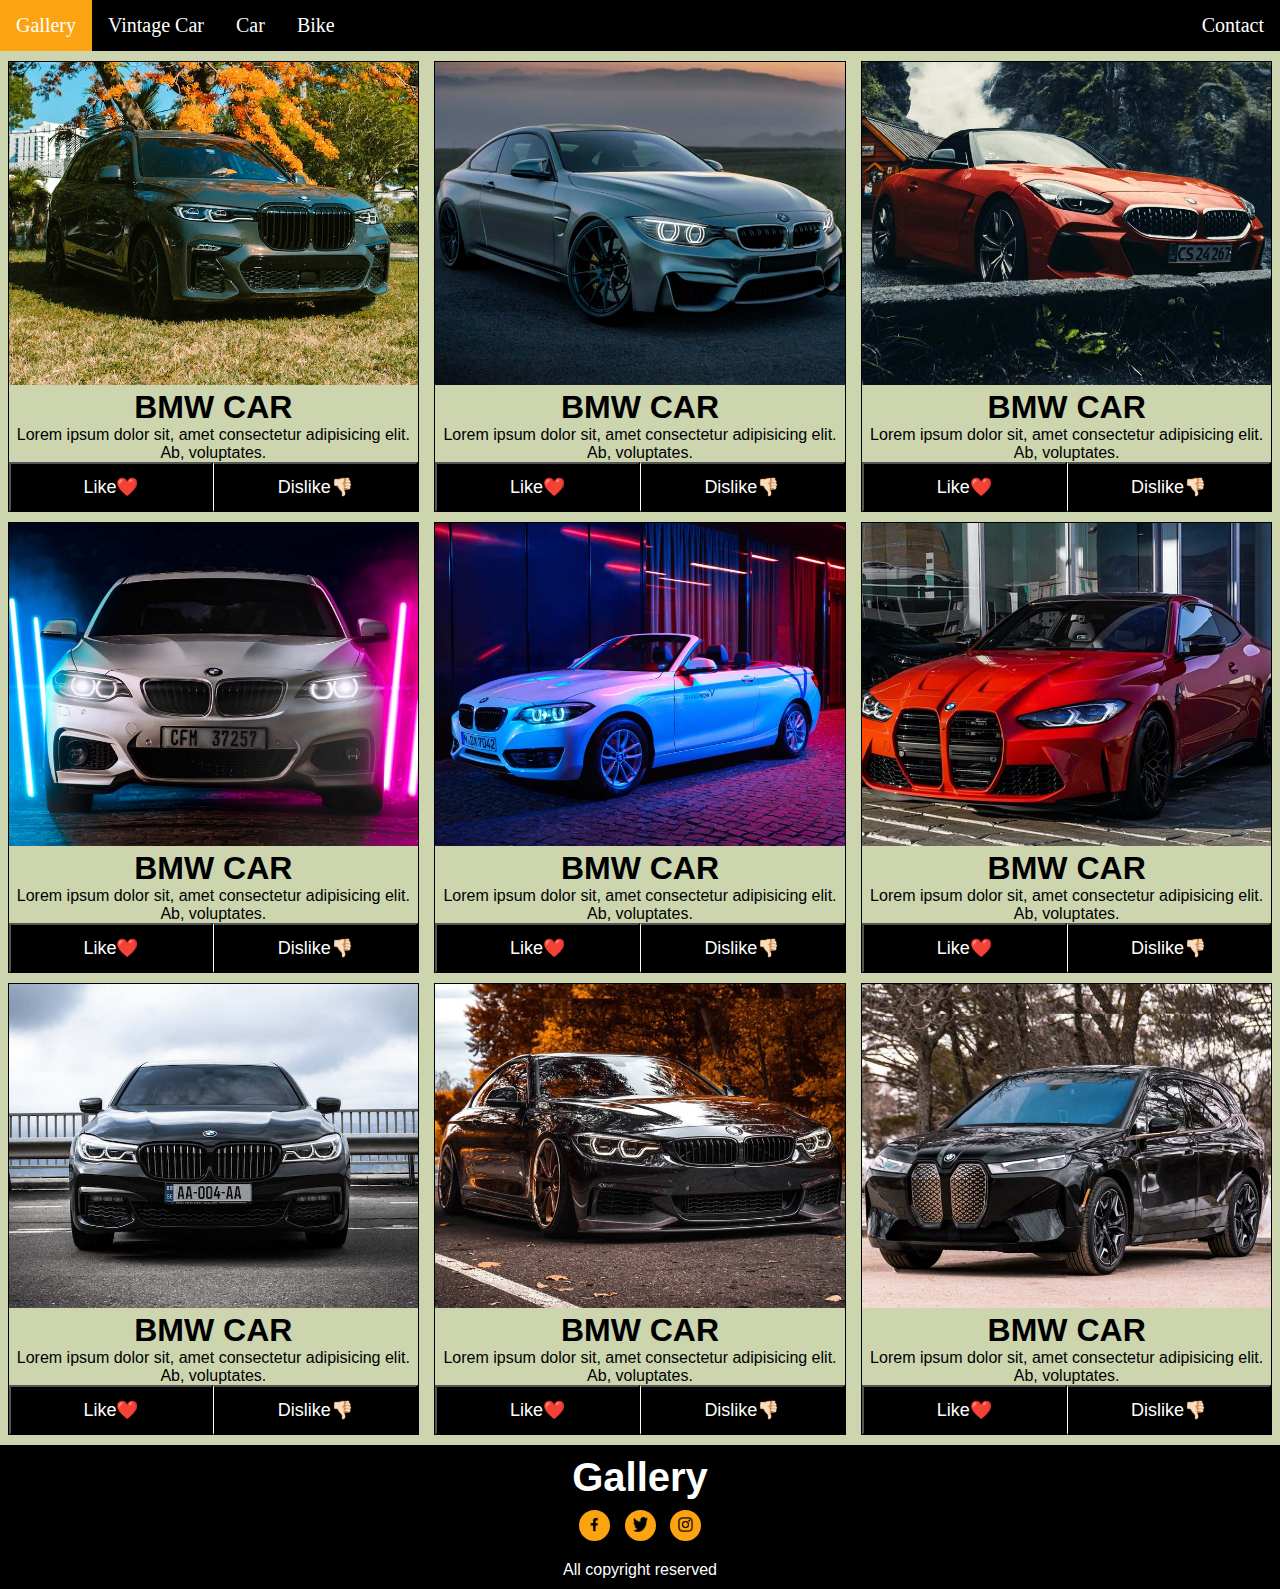
<file: index.html>
<!DOCTYPE html>
<html lang="en">
<head>
    <meta charset="UTF-8">
    <meta http-equiv="X-UA-Compatible" content="IE=edge">
    <meta name="viewport" content="width=device-width, initial-scale=1.0">
    <link rel="stylesheet" href="style.css">
    <link rel="shortcut icon" href="image/favicon.ico" type="image/x-icon">
    <title>Gallery</title>
</head>
<body>
    <header>
        <ul>
            <li class="logo"><a href="index.html">Gallery</a></li>
            <li><a href="vintage.html">Vintage Car</a></li>
            <li><a href="index.html">Car</a></li>
            <li><a href="bike.html">Bike</a></li>
            <li style="float:right"><a href="#contact">Contact</a></li>
        </ul>
    </header>
    <main>
        <div class="item">
            <div class="card">
                <img src="image/car.jpg" alt="Denim Jeans" style="width:100%">
                <h1>BMW CAR</h1>
                <p>Lorem ipsum dolor sit, amet consectetur adipisicing elit. Ab, voluptates.</p>
                <p>
                    <button>Like❤️</button>
                    <button>Dislike👎🏻</button>
                </p>
            </div>
            <div class="card">
                <img src="image/car2.jpg" alt="Denim Jeans" style="width:100%">
                <h1>BMW CAR</h1>
                <p>Lorem ipsum dolor sit, amet consectetur adipisicing elit. Ab, voluptates.</p>
                <p>
                    <button>Like❤️</button>
                    <button>Dislike👎🏻</button>
                </p>
            </div>
            <div class="card">
                <img src="image/car3.jpg" alt="Denim Jeans" style="width:100%">
                <h1>BMW CAR</h1>
                <p>Lorem ipsum dolor sit, amet consectetur adipisicing elit. Ab, voluptates.</p>
                <p>
                    <button>Like❤️</button>
                    <button>Dislike👎🏻</button>
                </p>
            </div>
        </div>
        <div class="item">
            <div class="card">
                <img src="image/car4.jpg" alt="Denim Jeans" style="width:100%">
                <h1>BMW CAR</h1>
                <p>Lorem ipsum dolor sit, amet consectetur adipisicing elit. Ab, voluptates.</p>
                <p>
                    <button>Like❤️</button>
                    <button>Dislike👎🏻</button>
                </p>
            </div>
            <div class="card">
                <img src="image/car5.jpg" alt="Denim Jeans" style="width:100%">
                <h1>BMW CAR</h1>
                <p>Lorem ipsum dolor sit, amet consectetur adipisicing elit. Ab, voluptates.</p>
                <p>
                    <button>Like❤️</button>
                    <button>Dislike👎🏻</button>
                </p>
            </div>
            <div class="card">
                <img src="image/car6.jpg" alt="Denim Jeans" style="width:100%">
                <h1>BMW CAR</h1>
                <p>Lorem ipsum dolor sit, amet consectetur adipisicing elit. Ab, voluptates.</p>
                <p>
                    <button>Like❤️</button>
                    <button>Dislike👎🏻</button>
                </p>
            </div>
        </div>
        <div class="item">
            <div class="card">
                <img src="image/car7.jpg" alt="Denim Jeans" style="width:100%">
                <h1>BMW CAR</h1>
                <p>Lorem ipsum dolor sit, amet consectetur adipisicing elit. Ab, voluptates.</p>
                <p>
                    <button>Like❤️</button>
                    <button>Dislike👎🏻</button>
                </p>
            </div>
            <div class="card">
                <img src="image/car8.jpg" alt="Denim Jeans" style="width:100%">
                <h1>BMW CAR</h1>
                <p>Lorem ipsum dolor sit, amet consectetur adipisicing elit. Ab, voluptates.</p>
                <p>
                    <button>Like❤️</button>
                    <button>Dislike👎🏻</button>
                </p>
            </div>
            <div class="card">
                <img src="image/car9.jpg" alt="Denim Jeans" style="width:100%">
                <h1>BMW CAR</h1>
                <p>Lorem ipsum dolor sit, amet consectetur adipisicing elit. Ab, voluptates.</p>
                <p>
                    <button>Like❤️</button>
                    <button>Dislike👎🏻</button>
                </p>
            </div>
        </div>
    </main>

    <footer id="contact">
        <div class="footer">
            <h1>Gallery</h1>
            <ul>
                <li><a href="#facebook"><img src="image/facebook.png" alt="facebook_icon"></a></li>
                <li><a href="#twitter"><img src="image/twitter.png" alt="twitter_icon"></a></li>
                <li><a href="#instagram"><img src="image/instagram.png" alt="instagram_icon"></a></li>
            </ul>
            <p>All copyright reserved</p>
        </div>
    </footer>
</body>
</html>
</file>
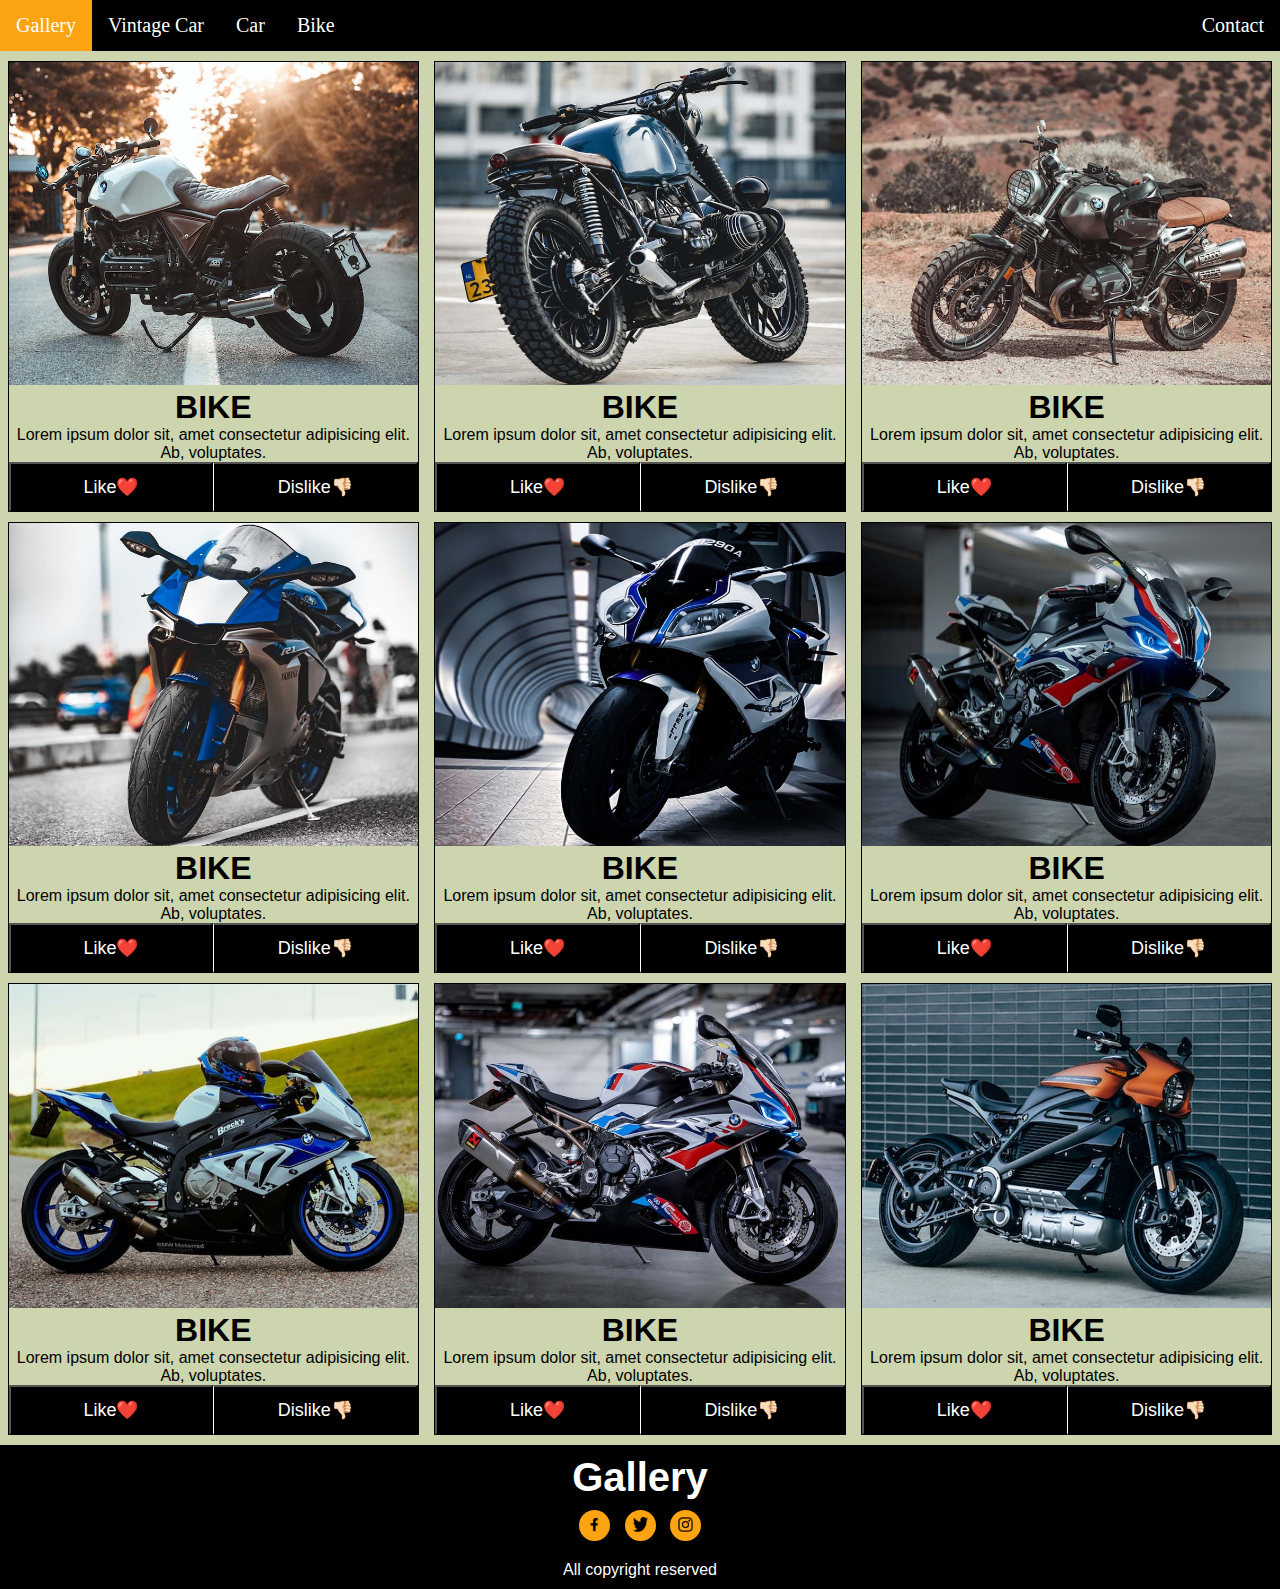
<file: bike.html>
<!DOCTYPE html>
<html lang="en">
<head>
    <meta charset="UTF-8">
    <meta http-equiv="X-UA-Compatible" content="IE=edge">
    <meta name="viewport" content="width=device-width, initial-scale=1.0">
    <link rel="stylesheet" href="style.css">
    <link rel="shortcut icon" href="image/favicon.ico" type="image/x-icon">
    <title>Gallery</title>
</head>
<body>
    <header>
        <ul>
            <li class="logo"><a href="index.html">Gallery</a></li>
            <li><a href="vintage.html">Vintage Car</a></li>
            <li><a href="index.html">Car</a></li>
            <li><a href="bike.html">Bike</a></li>
            <li style="float:right"><a href="#contact">Contact</a></li>
        </ul>
    </header>
    <main>
        <div class="item">
            <div class="card">
                <img src="image/bike1.jpg" alt="Denim Jeans" style="width:100%">
                <h1>BIKE</h1>
                <p>Lorem ipsum dolor sit, amet consectetur adipisicing elit. Ab, voluptates.</p>
                <p>
                    <button>Like❤️</button>
                    <button>Dislike👎🏻</button>
                </p>
            </div>
            <div class="card">
                <img src="image/bike2.jpg" alt="Denim Jeans" style="width:100%">
                <h1>BIKE</h1>
                <p>Lorem ipsum dolor sit, amet consectetur adipisicing elit. Ab, voluptates.</p>
                <p>
                    <button>Like❤️</button>
                    <button>Dislike👎🏻</button>
                </p>
            </div>
            <div class="card">
                <img src="image/bike3.jpg" alt="Denim Jeans" style="width:100%">
                <h1>BIKE</h1>
                <p>Lorem ipsum dolor sit, amet consectetur adipisicing elit. Ab, voluptates.</p>
                <p>
                    <button>Like❤️</button>
                    <button>Dislike👎🏻</button>
                </p>
            </div>
        </div>
        <div class="item">
            <div class="card">
                <img src="image/bike4.jpg" alt="Denim Jeans" style="width:100%">
                <h1>BIKE</h1>
                <p>Lorem ipsum dolor sit, amet consectetur adipisicing elit. Ab, voluptates.</p>
                <p>
                    <button>Like❤️</button>
                    <button>Dislike👎🏻</button>
                </p>
            </div>
            <div class="card">
                <img src="image/bike5.jpg" alt="Denim Jeans" style="width:100%">
                <h1>BIKE</h1>
                <p>Lorem ipsum dolor sit, amet consectetur adipisicing elit. Ab, voluptates.</p>
                <p>
                    <button>Like❤️</button>
                    <button>Dislike👎🏻</button>
                </p>
            </div>
            <div class="card">
                <img src="image/bike6.jpg" alt="Denim Jeans" style="width:100%">
                <h1>BIKE</h1>
                <p>Lorem ipsum dolor sit, amet consectetur adipisicing elit. Ab, voluptates.</p>
                <p>
                    <button>Like❤️</button>
                    <button>Dislike👎🏻</button>
                </p>
            </div>
        </div>
        <div class="item">
            <div class="card">
                <img src="image/bike7.jpg" alt="Denim Jeans" style="width:100%">
                <h1>BIKE</h1>
                <p>Lorem ipsum dolor sit, amet consectetur adipisicing elit. Ab, voluptates.</p>
                <p>
                    <button>Like❤️</button>
                    <button>Dislike👎🏻</button>
                </p>
            </div>
            <div class="card">
                <img src="image/bike8.jpg" alt="Denim Jeans" style="width:100%">
                <h1>BIKE</h1>
                <p>Lorem ipsum dolor sit, amet consectetur adipisicing elit. Ab, voluptates.</p>
                <p>
                    <button>Like❤️</button>
                    <button>Dislike👎🏻</button>
                </p>
            </div>
            <div class="card">
                <img src="image/bike9.jpg" alt="Denim Jeans" style="width:100%">
                <h1>BIKE</h1>
                <p>Lorem ipsum dolor sit, amet consectetur adipisicing elit. Ab, voluptates.</p>
                <p>
                    <button>Like❤️</button>
                    <button>Dislike👎🏻</button>
                </p>
            </div>
        </div>
    </main>

    <footer id="contact">
        <div class="footer">
            <h1>Gallery</h1>
            <ul>
                <li><a href="#facebook"><img src="image/facebook.png" alt="facebook_icon"></a></li>
                <li><a href="#twitter"><img src="image/twitter.png" alt="twitter_icon"></a></li>
                <li><a href="#instagram"><img src="image/instagram.png" alt="instagram_icon"></a></li>
            </ul>
            <p>All copyright reserved</p>
        </div>
    </footer>
</body>
</html>
</file>
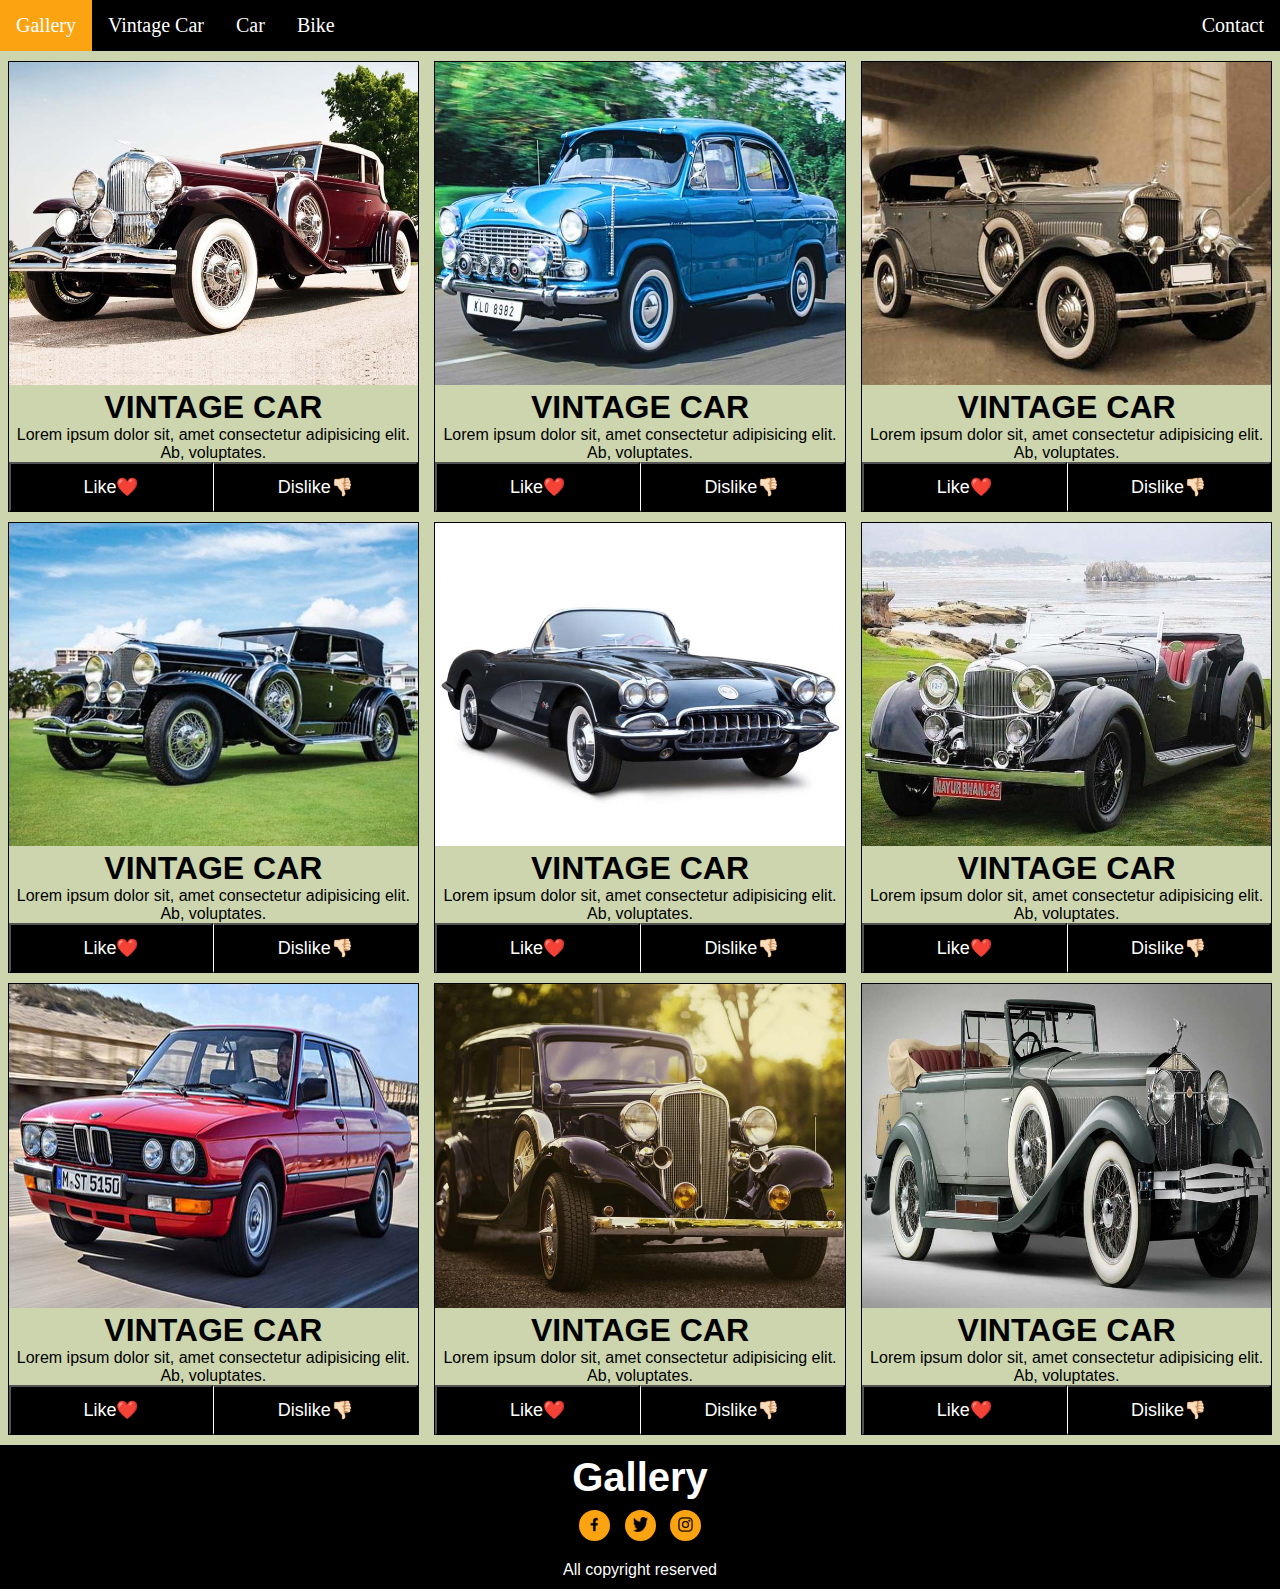
<file: vintage.html>
<!DOCTYPE html>
<html lang="en">
<head>
    <meta charset="UTF-8">
    <meta http-equiv="X-UA-Compatible" content="IE=edge">
    <meta name="viewport" content="width=device-width, initial-scale=1.0">
    <link rel="stylesheet" href="style.css">
    <link rel="shortcut icon" href="image/favicon.ico" type="image/x-icon">
    <title>Gallery</title>
</head>
<body>
    <header>
        <ul>
            <li class="logo"><a href="index.html">Gallery</a></li>
            <li><a href="vintage.html">Vintage Car</a></li>
            <li><a href="index.html">Car</a></li>
            <li><a href="bike.html">Bike</a></li>
            <li style="float:right"><a href="#contact">Contact</a></li>
        </ul>
    </header>
    <main>
        <div class="item">
            <div class="card">
                <img src="image/vintage1.jpg" alt="Denim Jeans" style="width:100%">
                <h1>VINTAGE CAR</h1>
                <p>Lorem ipsum dolor sit, amet consectetur adipisicing elit. Ab, voluptates.</p>
                <p>
                    <button>Like❤️</button>
                    <button>Dislike👎🏻</button>
                </p>
            </div>
            <div class="card">
                <img src="image/vintage2.jpg" alt="Denim Jeans" style="width:100%">
                <h1>VINTAGE CAR</h1>
                <p>Lorem ipsum dolor sit, amet consectetur adipisicing elit. Ab, voluptates.</p>
                <p>
                    <button>Like❤️</button>
                    <button>Dislike👎🏻</button>
                </p>
            </div>
            <div class="card">
                <img src="image/vintage3.jpg" alt="Denim Jeans" style="width:100%">
                <h1>VINTAGE CAR</h1>
                <p>Lorem ipsum dolor sit, amet consectetur adipisicing elit. Ab, voluptates.</p>
                <p>
                    <button>Like❤️</button>
                    <button>Dislike👎🏻</button>
                </p>
            </div>
        </div>
        <div class="item">
            <div class="card">
                <img src="image/vintage4.jpg" alt="Denim Jeans" style="width:100%">
                <h1>VINTAGE CAR</h1>
                <p>Lorem ipsum dolor sit, amet consectetur adipisicing elit. Ab, voluptates.</p>
                <p>
                    <button>Like❤️</button>
                    <button>Dislike👎🏻</button>
                </p>
            </div>
            <div class="card">
                <img src="image/vintage5.jpg" alt="Denim Jeans" style="width:100%">
                <h1>VINTAGE CAR</h1>
                <p>Lorem ipsum dolor sit, amet consectetur adipisicing elit. Ab, voluptates.</p>
                <p>
                    <button>Like❤️</button>
                    <button>Dislike👎🏻</button>
                </p>
            </div>
            <div class="card">
                <img src="image/vintage6.jpg" alt="Denim Jeans" style="width:100%">
                <h1>VINTAGE CAR</h1>
                <p>Lorem ipsum dolor sit, amet consectetur adipisicing elit. Ab, voluptates.</p>
                <p>
                    <button>Like❤️</button>
                    <button>Dislike👎🏻</button>
                </p>
            </div>
        </div>
        <div class="item">
            <div class="card">
                <img src="image/vintage7.jpg" alt="Denim Jeans" style="width:100%">
                <h1>VINTAGE CAR</h1>
                <p>Lorem ipsum dolor sit, amet consectetur adipisicing elit. Ab, voluptates.</p>
                <p>
                    <button>Like❤️</button>
                    <button>Dislike👎🏻</button>
                </p>
            </div>
            <div class="card">
                <img src="image/vintage8.jpg" alt="Denim Jeans" style="width:100%">
                <h1>VINTAGE CAR</h1>
                <p>Lorem ipsum dolor sit, amet consectetur adipisicing elit. Ab, voluptates.</p>
                <p>
                    <button>Like❤️</button>
                    <button>Dislike👎🏻</button>
                </p>
            </div>
            <div class="card">
                <img src="image/vintage9.jpg" alt="Denim Jeans" style="width:100%">
                <h1>VINTAGE CAR</h1>
                <p>Lorem ipsum dolor sit, amet consectetur adipisicing elit. Ab, voluptates.</p>
                <p>
                    <button>Like❤️</button>
                    <button>Dislike👎🏻</button>
                </p>
            </div>
        </div>
    </main>

    <footer id="contact">
        <div class="footer">
            <h1>Gallery</h1>
            <ul>
                <li><a href="#facebook"><img src="image/facebook.png" alt="facebook_icon"></a></li>
                <li><a href="#twitter"><img src="image/twitter.png" alt="twitter_icon"></a></li>
                <li><a href="#instagram"><img src="image/instagram.png" alt="instagram_icon"></a></li>
            </ul>
            <p>All copyright reserved</p>
        </div>
    </footer>
</body>
</html>
</file>
<file: style.css>
* {
    margin: 0;
    font-family: arial;
 }
body {
    background-color: #ccd5ae;
 }
ul {
    background-color: #000000;
    list-style-type: none;
    margin: 0;
    padding: 0;
    overflow: hidden;
    margin-bottom: 10px;
 }
header ul li {
    float: left;
  }
  
  li a {
    font-size: 20px;
    font-family: 'Times New Roman', Times, serif;
    display: block;
    color: white;
    text-align: center;
    padding: 14px 16px;
    text-decoration: none;
  }
  .logo{
    background-color: #fca311;
  }

/* Card Design */
.item {
    display: flex;
    margin: 10px 0;
 }
.card {
    border-top: 1px solid #000;
    border-left: 1px solid #000;
    border-right: 1px solid #000;
    margin: auto;
    width: 32%;
    text-align: center;
    font-family: arial;
  }
  
  .price {
    color: grey;
    font-size: 22px;
  }
  
  .card>p {
    display: flex;
  }
  .card>p>button + button {
    border-left: 1px solid white;
  }
  .card button {
    outline: 0;
    padding: 12px;
    color: white;
    background-color: #000;
    text-align: center;
    cursor: pointer;
    width: 50%;
    font-size: 18px;
  }
  .card button img {
    color: white;
  }
  
  .card button:hover {
    background-color: #fca311;
    color: #000;
    border: none;
  }

  /* Footer */
  .footer {
    padding: 10px 0;
    left: 0;
    bottom: 0;
    width: 100%;
    background-color: black;
    color: white;
    text-align: center;
  }
  .footer ul li {
    margin: 10px 5px;
    display: inline-block;
    
  }
  .footer ul li a img {
    width: 15px;
    height: 15px;
  }
  .footer ul li a {
    background-color: #fca311;
    border-radius: 100%;
    padding: 4px 8px;
    font-size: 20px;
  }
  .footer h1 {
    font-size: 40px;
  }
</file>
